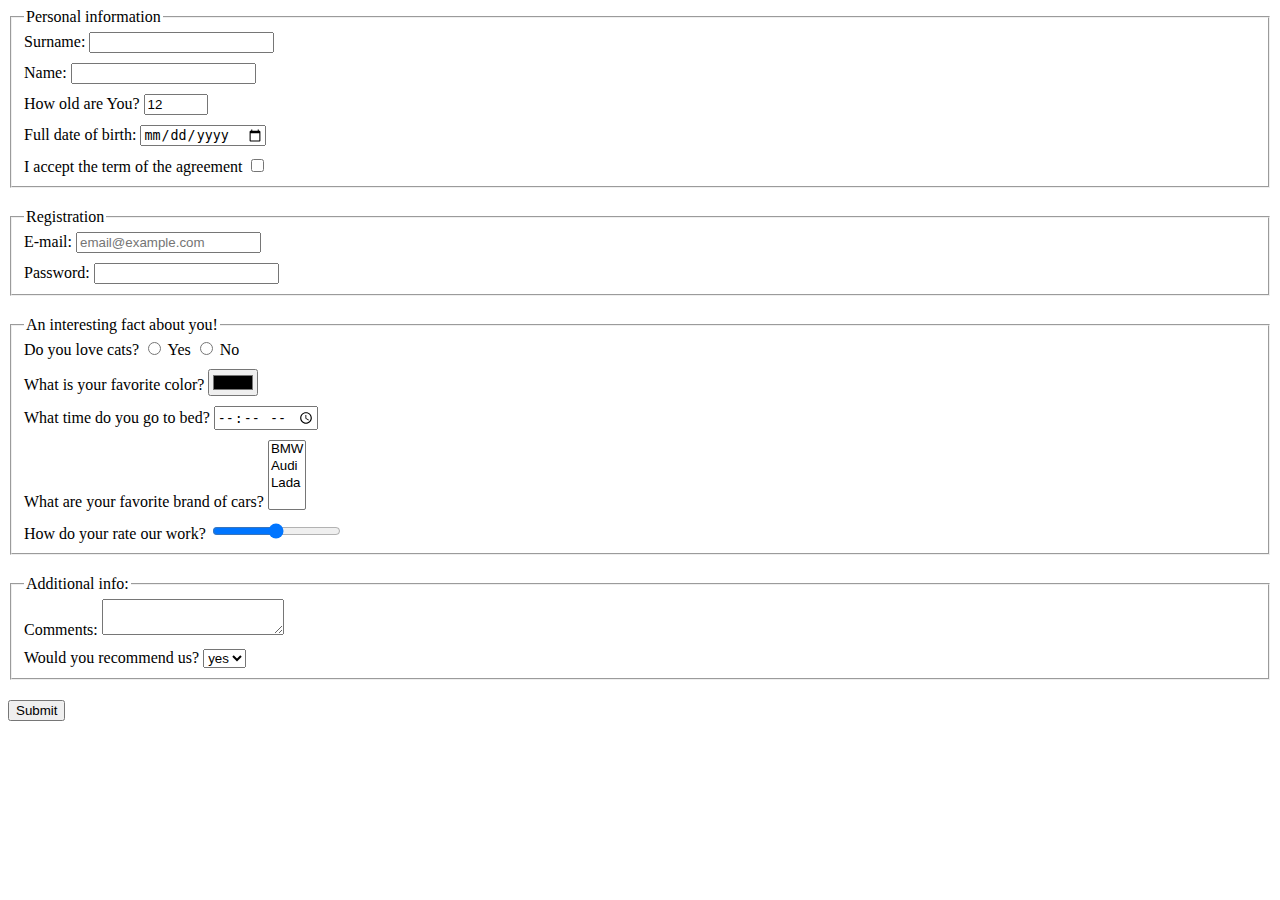
<file: index.html>
<!doctype html><html lang="en"><head><meta charset="UTF-8"><meta name="viewport" content="width=device-width, user-scalable=no, initial-scale=1.0, maximum-scale=1.0, minimum-scale=1.0"><meta http-equiv="X-UA-Compatible" content="ie=edge"><title>HTML Form</title><link rel="stylesheet" href="style.a1c5b0cc.css"></head><body> <script type="text/javascript" src="main.e97352c4.js"></script> <form onsubmit="onSubmit()"> <fieldset> <legend>Personal information</legend> <div> Surname: <input type="text" name="Surname"> </div> <div> Name: <input type="text" name="Name"> </div> <div> How old are You? <input type="number" value="12" min="0" max="100" name="age"> </div> <div> Full date of birth: <input type="date" placeholder="mm/dd/yyyy"> </div> <div> <label for="agreement">I accept the term of the agreement</label> <input type="checkbox" name="agree" id="agreement"> </div> </fieldset> <fieldset> <legend>Registration</legend> <div> E-mail: <input type="email" name="email" required placeholder="email@example.com"> </div> <div> Password: <input type="password" name="password" minlength="5" maxlength="10" required> </div> </fieldset> <fieldset> <legend>An interesting fact about you!</legend> <div> Do you love cats? <input type="radio" name="love-cats" value="y" id="yes"> <label for="yes">Yes</label> <input type="radio" name="love-cats" value="n" id="no"> <label for="no">No</label> </div> <div> What is your favorite color? <input type="color" name="color"> </div> <div> What time do you go to bed? <input type="time" name="time" placeholder="--:--:-- --"> </div> <div> What are your favorite brand of cars? <select name="brand" required multiple> <option value="BMW">BMW</option> <option value="Audi">Audi</option> <option value="Lada">Lada</option> <option value=""></option> </select> </div> <div> How do your rate our work? <input type="range"> </div> </fieldset> <fieldset> <legend>Additional info:</legend> <div> Comments: <textarea name="comments" cols="" rows="">
          </textarea> </div> <div> Would you recommend us? <select name="recommend"> <option value="yes">yes</option> <option value="no">no</option> </select> </div> </fieldset> <button type="submit">Submit</button> </form> </body></html>
</file>
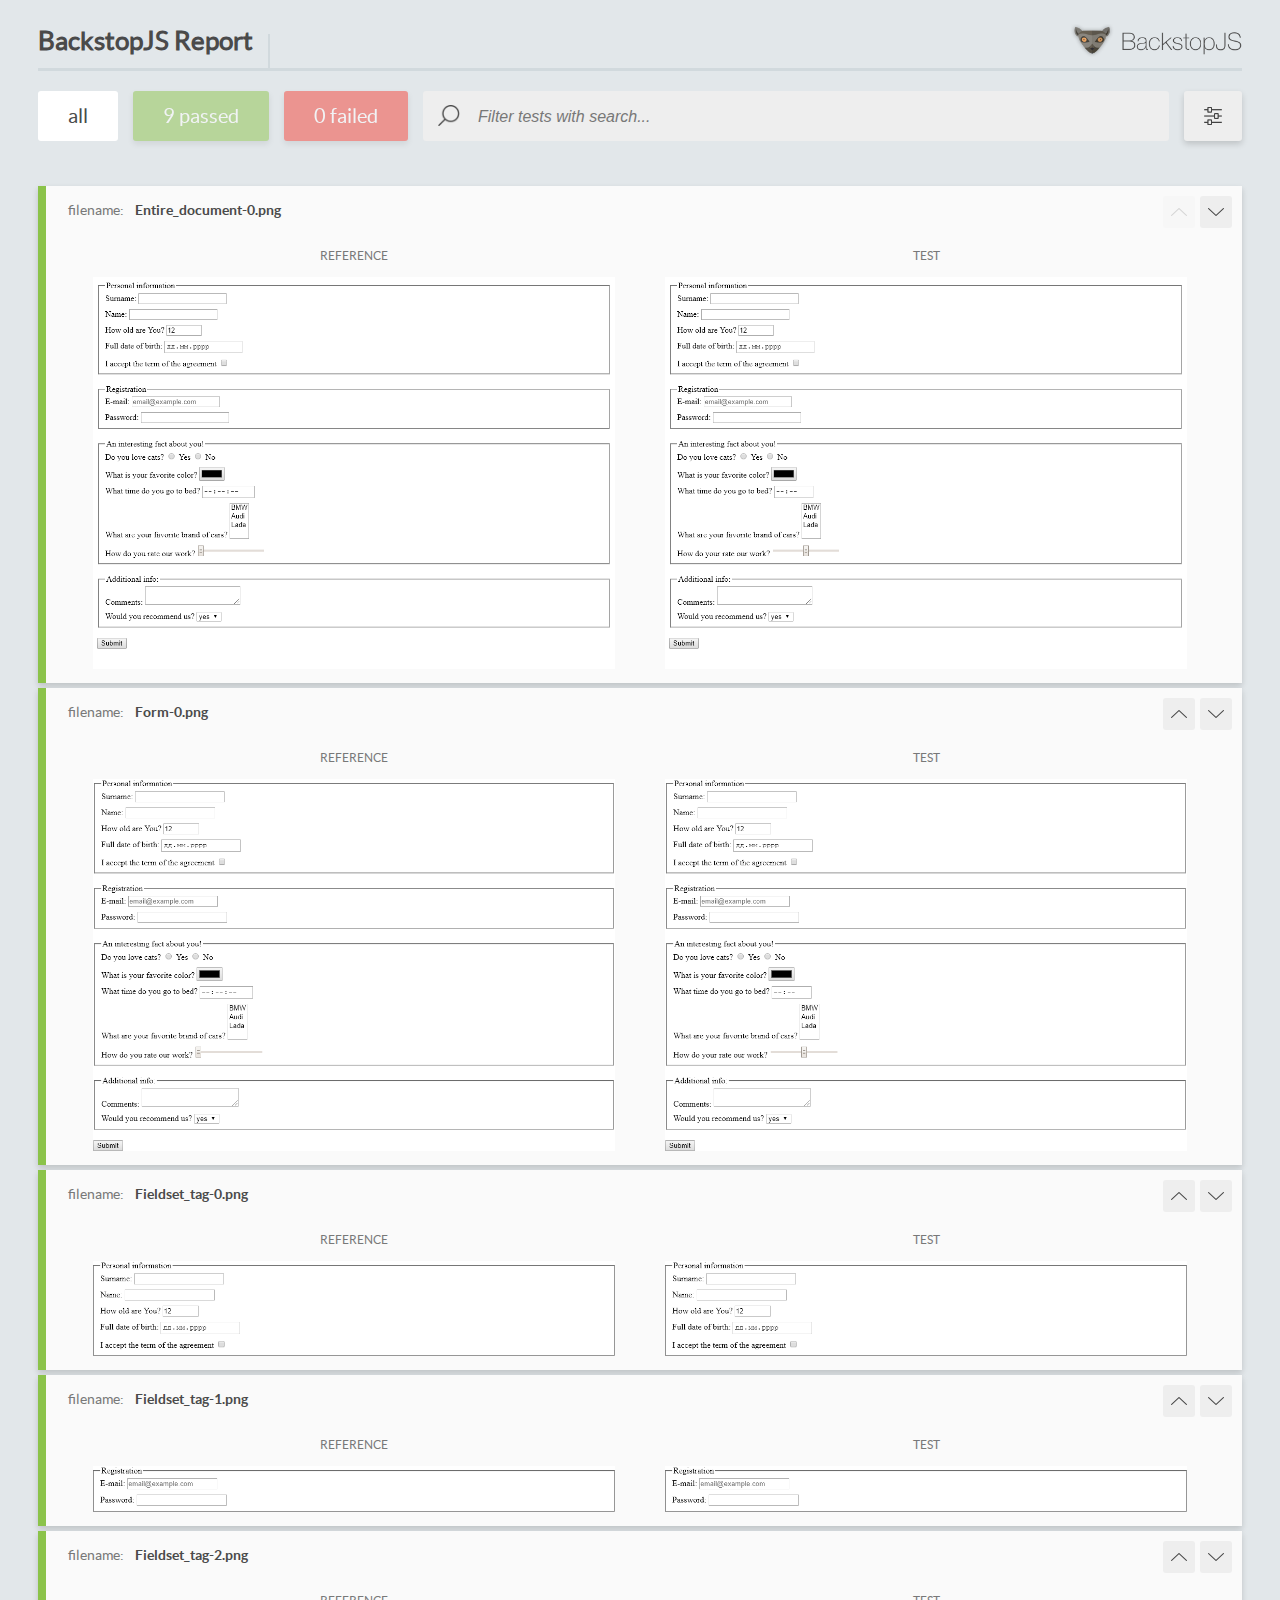
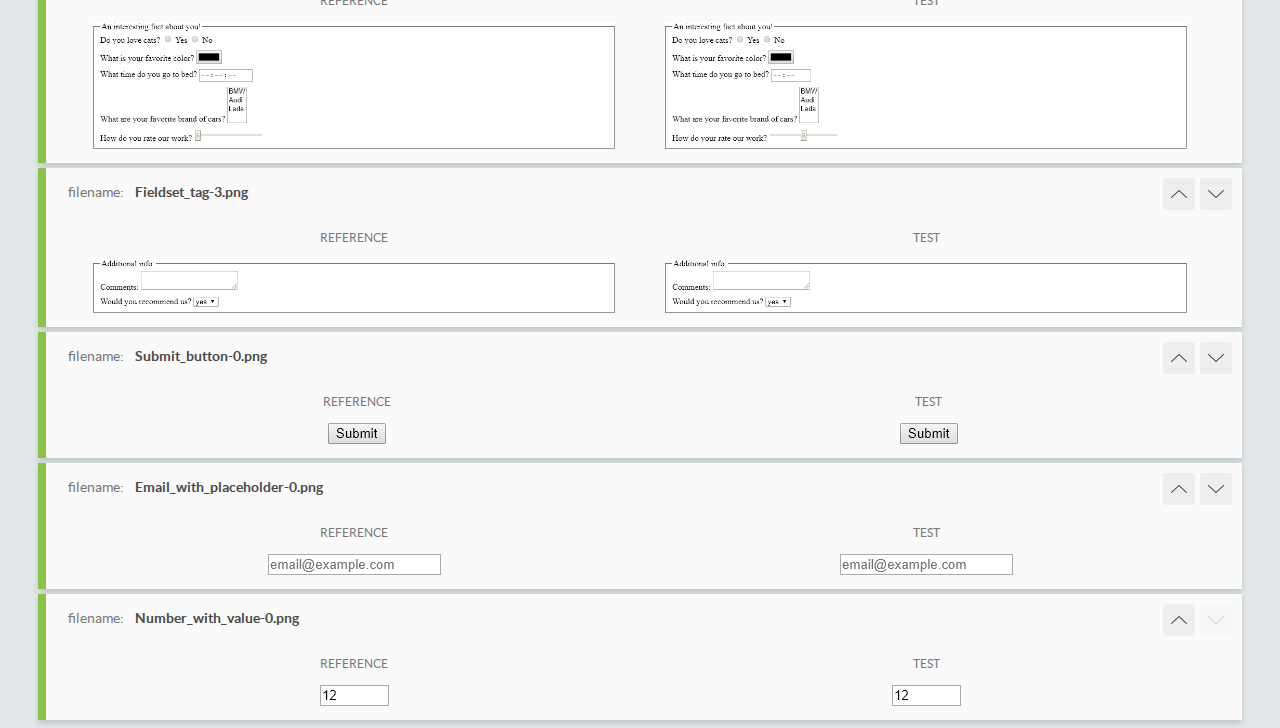
<file: report/html_report/index.html>
<!DOCTYPE html>
<html>
  <head>
    <meta charset="utf-8">
    <title>BackstopJS Report</title>

    <style>
      @font-face {
          font-family: 'latoregular';
          src: url('./assets/fonts/lato-regular-webfont.woff2') format('woff2'),
              url('./assets/fonts/lato-regular-webfont.woff') format('woff');
          font-weight: 400;
          font-style: normal;
      }
      @font-face {
          font-family: 'latobold';
          src: url('./assets/fonts/lato-bold-webfont.woff2') format('woff2'),
              url('./assets/fonts/lato-bold-webfont.woff') format('woff');
          font-weight: 700;
          font-style: normal;
      }

      .ReactModal__Body--open {
          overflow: hidden;
      }
      .ReactModal__Body--open .header {
        display: none;
      }

    </style>
  </head>
  <body style="background-color: #E2E7EA">
    <div id="root">

    </div>
    <script type="text/javascript">
      function report (report) { // eslint-disable-line no-unused-vars
        window.tests = report;
      }
    </script>
    <script type="text/javascript" src="config.js"></script>
    <script type="text/javascript" src="index_bundle.js"></script>
  </body>
</html>
</file>
<file: style.a1c5b0cc.css>
div{margin-top:0;margin-bottom:10px}fieldset{padding-bottom:0;margin-top:0;margin-bottom:20px}
/*# sourceMappingURL=style.a1c5b0cc.css.map */
</file>
